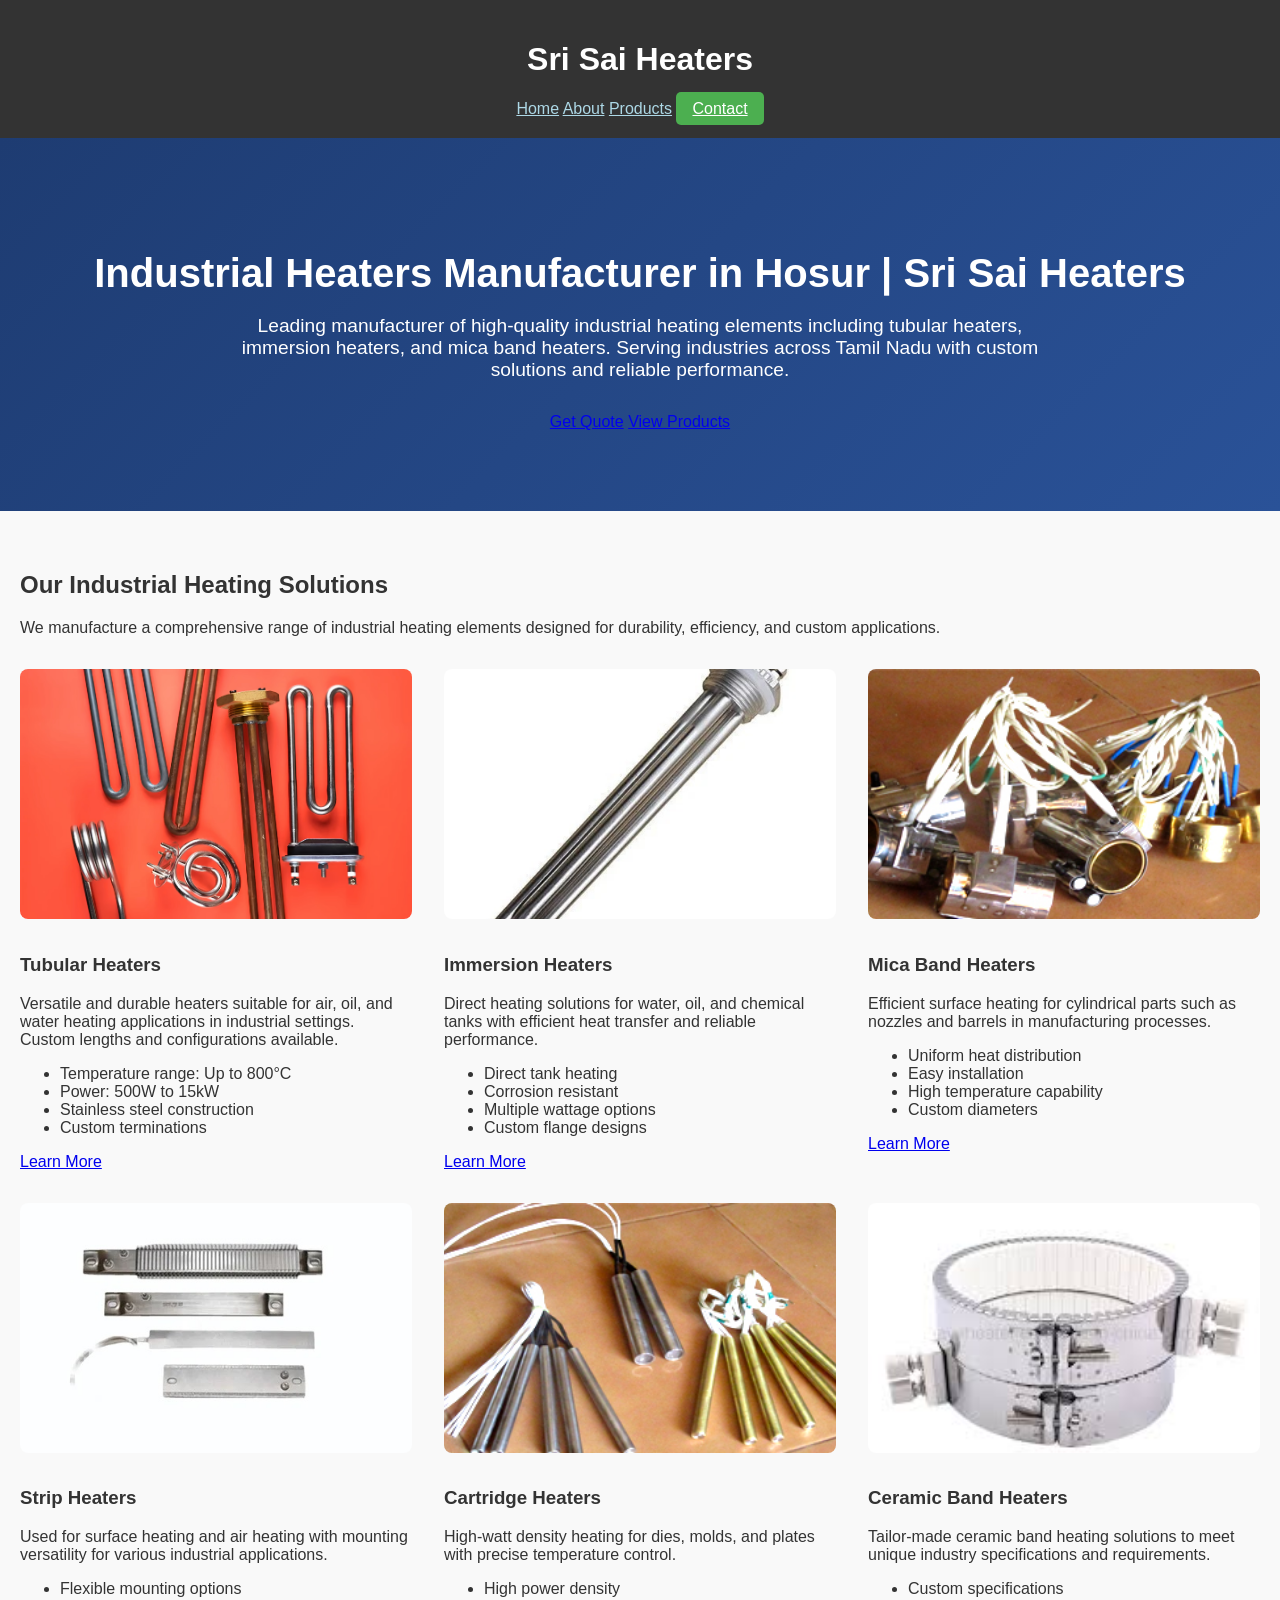
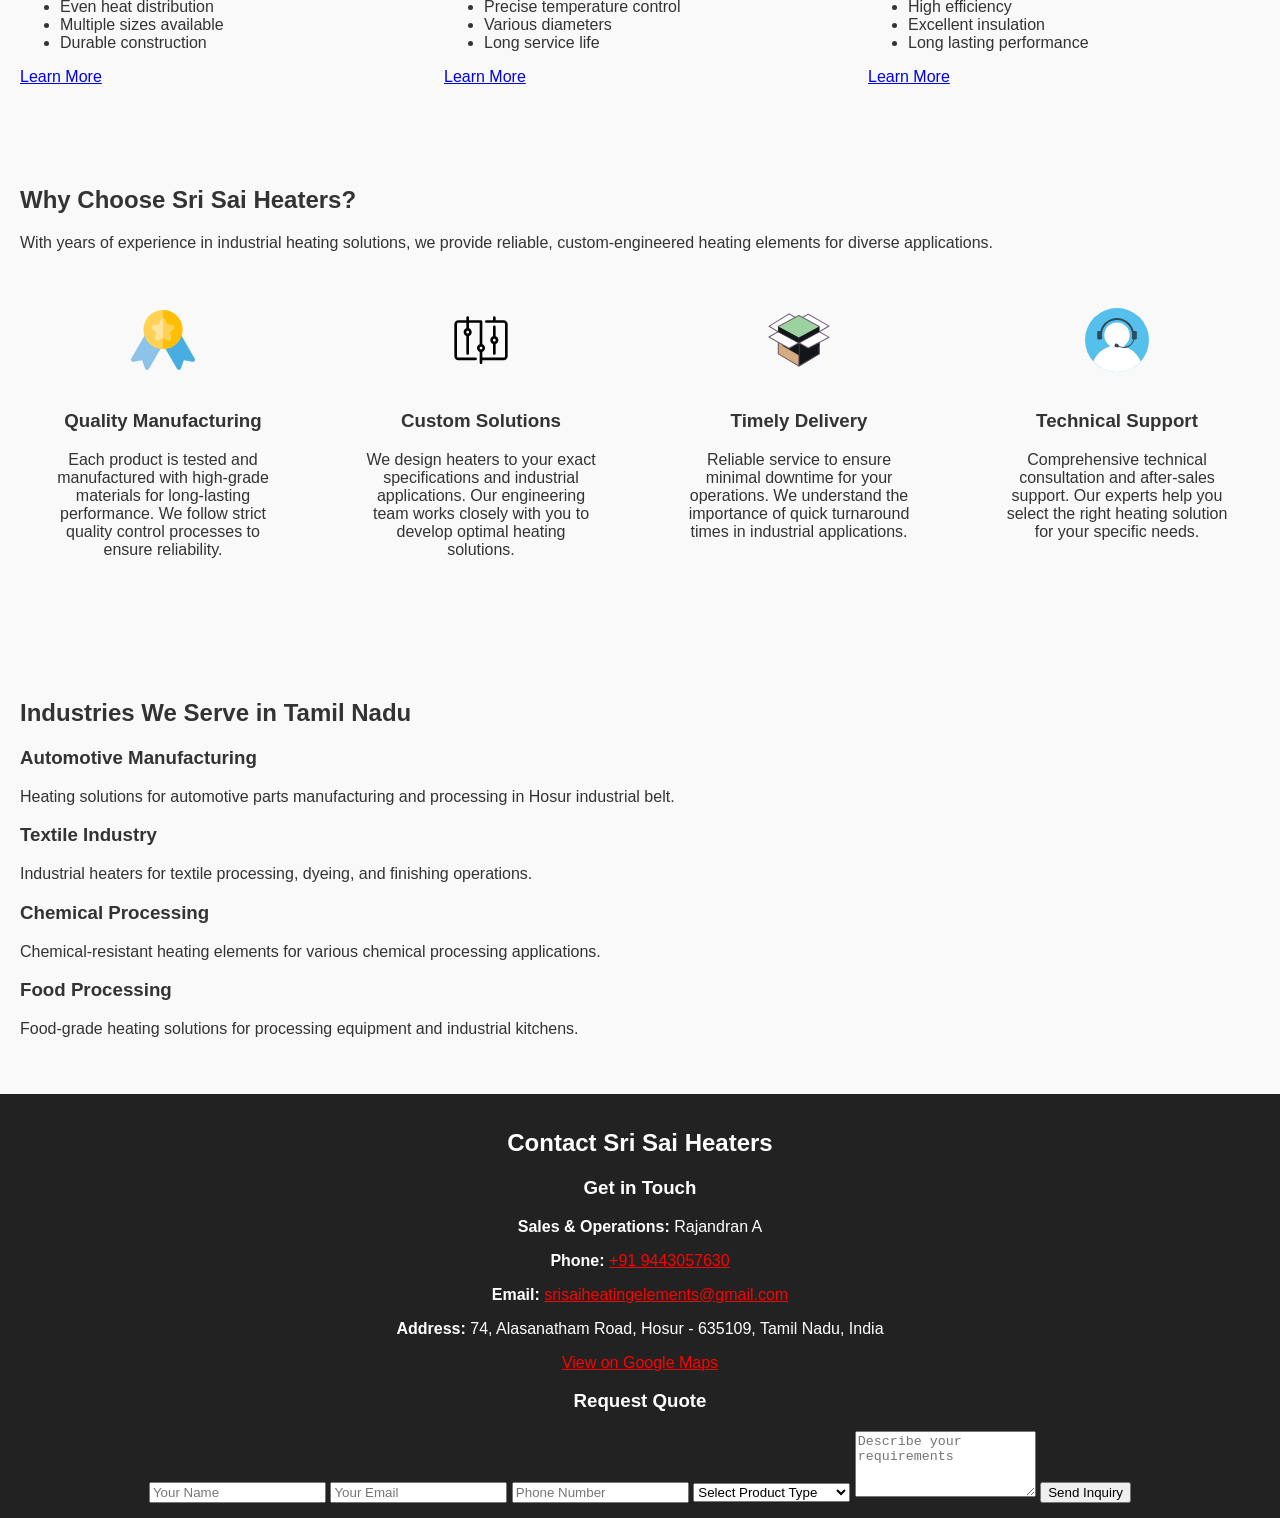
<file: index.html>
<!DOCTYPE html>
<html lang="en">

<head>
  <meta charset="UTF-8">
  <meta name="viewport" content="width=device-width, initial-scale=1.0">

  <!-- Primary Meta Tags -->
  <title>Industrial Heaters Manufacturer | Sri Sai Heaters Hosur</title>
  <meta name="title" content="Industrial Heaters Manufacturer | Sri Sai Heaters Hosur">
  <meta name="description"
    content="Leading manufacturer of industrial heating elements in Hosur. Tubular heaters, immersion heaters, mica band heaters & custom solutions. Quality assured with timely delivery.">
  <meta name="keywords"
    content="industrial heaters, tubular heaters, immersion heaters, mica band heaters, heating elements, Hosur, Tamil Nadu, custom heaters">
  <meta name="robots" content="index, follow">
  <meta name="language" content="English">
  <meta name="author" content="Sri Sai Heaters">

  <!-- Open Graph / Facebook -->
  <meta property="og:type" content="website">
  <meta property="og:url" content="https://srisaiheaters.in/">
  <meta property="og:title" content="Industrial Heaters Manufacturer | Sri Sai Heaters Hosur">
  <meta property="og:description"
    content="Leading manufacturer of industrial heating elements in Hosur. Quality tubular heaters, immersion heaters & custom solutions.">
  <meta property="og:image" content="https://srisaiheaters.in/images/og-image.jpg">

  <!-- CSS Links -->
  <link rel="stylesheet" href="./style.css"> 
  <!-- Twitter -->
  <meta property="twitter:card" content="summary_large_image">
  <meta property="twitter:url" content="https://srisaiheaters.in/">
  <meta property="twitter:title" content="Industrial Heaters Manufacturer | Sri Sai Heaters Hosur">
  <meta property="twitter:description"
    content="Leading manufacturer of industrial heating elements in Hosur. Quality tubular heaters, immersion heaters & custom solutions.">
  <meta property="twitter:image" content="https://srisaiheaters.in/images/twitter-image.jpg">

  <!-- Canonical URL -->
  <link rel="canonical" href="https://srisaiheaters.in/">

  <!-- Favicon -->
  <link rel="icon" type="image/x-icon" href="/favicon.ico">

  <!-- Schema.org JSON-LD -->
  <script type="application/ld+json">
    {
        "@context": "https://schema.org",
        "@type": "LocalBusiness",
        "name": "Sri Sai Heaters",
        "url": "https://srisaiheaters.in",
        "logo": "https://srisaiheaters.in/images/logo.png",
        "description": "Leading manufacturer of industrial heating elements in Hosur",
        "address": {
            "@type": "PostalAddress",
            "streetAddress": "74, Alasanatham Road",
            "addressLocality": "Hosur",
            "postalCode": "635109",
            "addressRegion": "Tamil Nadu",
            "addressCountry": "IN"
        },
        "geo": {
            "@type": "GeoCoordinates",
            "latitude": "12.7456",
            "longitude": "77.8217"
        },
        "telephone": "+91-9443057630",
        "openingHoursSpecification": {
            "@type": "OpeningHoursSpecification",
            "dayOfWeek": [
                "Monday",
                "Tuesday",
                "Wednesday",
                "Thursday",
                "Friday",
                "Saturday"
            ],
            "opens": "09:00",
            "closes": "18:00"
        },
        "sameAs": [
            "https://maps.app.goo.gl/vCBc7vvg31XD6w3A8"
        ]
    }
    </script>
</head>

<body class="font-sans text-gray-800">

  <!-- Header -->
  <header class="bg-white shadow-md">
    <div class="max-w-7xl mx-auto px-4 py-4 flex justify-between items-center">
      <h1 class="text-2xl font-bold text-red-600">Sri Sai Heaters</h1>
      <!-- Navigation -->
      <nav class="hidden md:block">
        <div class="flex space-x-6">
          <a href="#home" class="text-gray-700 hover:text-red-600 transition-colors duration-300">Home</a>
          <a href="#about" class="text-gray-700 hover:text-red-600 transition-colors duration-300">About</a>
          <a href="#products" class="text-gray-700 hover:text-red-600 transition-colors duration-300">Products</a>
          <a href="#contact" class="bg-red-600 text-white hover:bg-red-700 rounded-md px-4 py-2 transition-colors duration-300 contact-button">Contact</a>
        </div>
      </nav>
    </div>
  </header>

  <main>
    <!-- Hero Section - This replaces your current intro text -->
    <section class="hero">
      <div class="hero-content">
        <h1>Industrial Heaters Manufacturer in Hosur | Sri Sai Heaters</h1>
        <p class="lead">Leading manufacturer of high-quality industrial heating elements including tubular heaters,
          immersion heaters, and mica band heaters. Serving industries across Tamil Nadu with custom solutions and
          reliable performance.</p>
        <div class="hero-cta">
          <a href="#contact" class="btn-primary">Get Quote</a>
          <a href="#products" class="btn-secondary">View Products</a>
        </div>
      </div>
    </section>

    <!-- Products Section - This replaces your current product list -->
    <section id="products" class="products">
      <div class="container">
        <h2>Our Industrial Heating Solutions</h2>
        <p class="section-intro">We manufacture a comprehensive range of industrial heating elements designed for
          durability, efficiency, and custom applications.</p>

        <div class="product-grid">
          <article class="product-card">
            <div class="product-image">
              <img src="images/tubular-heaters.jpg"
                alt="Tubular heaters for industrial air, oil and water heating manufactured in Hosur">
            </div>
            <div class="product-content">
              <h3>Tubular Heaters</h3>
              <p>Versatile and durable heaters suitable for air, oil, and water heating applications in industrial
                settings. Custom lengths and configurations available.</p>
              <ul class="product-features">
                <li>Temperature range: Up to 800°C</li>
                <li>Power: 500W to 15kW</li>
                <li>Stainless steel construction</li>
                <li>Custom terminations</li>
              </ul>
              <a href="/products/tubular-heaters" class="product-link">Learn More</a>
            </div>
          </article>

          <article class="product-card">
            <div class="product-image">
              <img src="images/immersion-heaters.jpg"
                alt="Immersion heaters for water oil and chemical tank heating Hosur manufacturer">
            </div>
            <div class="product-content">
              <h3>Immersion Heaters</h3>
              <p>Direct heating solutions for water, oil, and chemical tanks with efficient heat transfer and reliable
                performance.</p>
              <ul class="product-features">
                <li>Direct tank heating</li>
                <li>Corrosion resistant</li>
                <li>Multiple wattage options</li>
                <li>Custom flange designs</li>
              </ul>
              <a href="/products/immersion-heaters" class="product-link">Learn More</a>
            </div>
          </article>

          <article class="product-card">
            <div class="product-image">
              <img src="images/mica-band-heaters.jpg"
                alt="Mica band heaters for cylindrical heating applications nozzles barrels Hosur">
            </div>
            <div class="product-content">
              <h3>Mica Band Heaters</h3>
              <p>Efficient surface heating for cylindrical parts such as nozzles and barrels in manufacturing processes.
              </p>
              <ul class="product-features">
                <li>Uniform heat distribution</li>
                <li>Easy installation</li>
                <li>High temperature capability</li>
                <li>Custom diameters</li>
              </ul>
              <a href="/products/mica-band-heaters" class="product-link">Learn More</a>
            </div>
          </article>

          <article class="product-card">
            <div class="product-image">
              <img src="images/strip-heaters.jpg"
                alt="Strip heaters for surface heating and air heating applications Hosur manufacturer">
            </div>
            <div class="product-content">
              <h3>Strip Heaters</h3>
              <p>Used for surface heating and air heating with mounting versatility for various industrial applications.
              </p>
              <ul class="product-features">
                <li>Flexible mounting options</li>
                <li>Even heat distribution</li>
                <li>Multiple sizes available</li>
                <li>Durable construction</li>
              </ul>
              <a href="/products/strip-heaters" class="product-link">Learn More</a>
            </div>
          </article>

          <article class="product-card">
            <div class="product-image">
              <img src="images/cartridge-heaters.jpg"
                alt="Cartridge heaters high watt density heating dies molds plates Hosur">
            </div>
            <div class="product-content">
              <h3>Cartridge Heaters</h3>
              <p>High-watt density heating for dies, molds, and plates with precise temperature control.</p>
              <ul class="product-features">
                <li>High power density</li>
                <li>Precise temperature control</li>
                <li>Various diameters</li>
                <li>Long service life</li>
              </ul>
              <a href="/products/cartridge-heaters" class="product-link">Learn More</a>
            </div>
          </article>

          <article class="product-card">
            <div class="product-image">
              <img src="images/ceramic-band-heaters.jpg"
                alt="Custom ceramic band heaters industrial specifications Hosur manufacturer">
            </div>
            <div class="product-content">
              <h3>Ceramic Band Heaters</h3>
              <p>Tailor-made ceramic band heating solutions to meet unique industry specifications and requirements.</p>
              <ul class="product-features">
                <li>Custom specifications</li>
                <li>High efficiency</li>
                <li>Excellent insulation</li>
                <li>Long lasting performance</li>
              </ul>
              <a href="/products/ceramic-band-heaters" class="product-link">Learn More</a>
            </div>
          </article>
        </div>
      </div>
    </section>

    <!-- Why Choose Us Section - This enhances your current features -->
    <section class="about-snippet">
      <div class="container">
        <h2>Why Choose Sri Sai Heaters?</h2>
        <p class="section-intro">With years of experience in industrial heating solutions, we provide reliable,
          custom-engineered heating elements for diverse applications.</p>

        <div class="features-grid">
          <div class="feature">
            <div class="feature-icon">
              <img src="images/quality-icon.svg" alt="Quality manufacturing icon">
            </div>
            <h3>Quality Manufacturing</h3>
            <p>Each product is tested and manufactured with high-grade materials for long-lasting performance. We follow
              strict quality control processes to ensure reliability.</p>
          </div>

          <div class="feature">
            <div class="feature-icon">
              <img src="images/custom-icon.svg" alt="Custom solutions icon">
            </div>
            <h3>Custom Solutions</h3>
            <p>We design heaters to your exact specifications and industrial applications. Our engineering team works
              closely with you to develop optimal heating solutions.</p>
          </div>

          <div class="feature">
            <div class="feature-icon">
              <img src="images/delivery-icon.svg" alt="Timely delivery icon">
            </div>
            <h3>Timely Delivery</h3>
            <p>Reliable service to ensure minimal downtime for your operations. We understand the importance of quick
              turnaround times in industrial applications.</p>
          </div>

          <div class="feature">
            <div class="feature-icon">
              <img src="images/support-icon.svg" alt="Technical support icon">
            </div>
            <h3>Technical Support</h3>
            <p>Comprehensive technical consultation and after-sales support. Our experts help you select the right
              heating solution for your specific needs.</p>
          </div>
        </div>
      </div>
    </section>

    <!-- Industries We Serve Section - New addition -->
    <section class="industries">
      <div class="container">
        <h2>Industries We Serve in Tamil Nadu</h2>
        <div class="industries-grid">
          <div class="industry">
            <h3>Automotive Manufacturing</h3>
            <p>Heating solutions for automotive parts manufacturing and processing in Hosur industrial belt.</p>
          </div>
          <div class="industry">
            <h3>Textile Industry</h3>
            <p>Industrial heaters for textile processing, dyeing, and finishing operations.</p>
          </div>
          <div class="industry">
            <h3>Chemical Processing</h3>
            <p>Chemical-resistant heating elements for various chemical processing applications.</p>
          </div>
          <div class="industry">
            <h3>Food Processing</h3>
            <p>Food-grade heating solutions for processing equipment and industrial kitchens.</p>
          </div>
        </div>
      </div>
    </section>
  </main>

  <!-- Your existing footer -->
  <footer id="contact">
    <div class="container">
      <h2>Contact Sri Sai Heaters</h2>
      <div class="contact-info">
        <div class="contact-details">
          <h3>Get in Touch</h3>
          <p><strong>Sales & Operations:</strong> Rajandran A</p>
          <p><strong>Phone:</strong> <a href="tel:+919443057630">+91 9443057630</a></p>
          <p><strong>Email:</strong> <a
              href="mailto:srisaiheatingelements@gmail.com">srisaiheatingelements@gmail.com</a></p>
          <p><strong>Address:</strong> 74, Alasanatham Road, Hosur - 635109, Tamil Nadu, India</p>
          <p><a href="https://maps.app.goo.gl/vCBc7vvg31XD6w3A8" target="_blank">View on Google Maps</a></p>
        </div>

        <!-- Add a contact form -->
        <div class="contact-form">
          <h3>Request Quote</h3>
          <form action="#" method="POST">
            <input type="text" name="name" placeholder="Your Name" required>
            <input type="email" name="email" placeholder="Your Email" required>
            <input type="tel" name="phone" placeholder="Phone Number">
            <select name="product" required>
              <option value="">Select Product Type</option>
              <option value="tubular-heaters">Tubular Heaters</option>
              <option value="immersion-heaters">Immersion Heaters</option>
              <option value="mica-band-heaters">Mica Band Heaters</option>
              <option value="strip-heaters">Strip Heaters</option>
              <option value="cartridge-heaters">Cartridge Heaters</option>
              <option value="ceramic-band-heaters">Ceramic Band Heaters</option>
              <option value="custom-solution">Custom Solution</option>
            </select>
            <textarea name="message" placeholder="Describe your requirements" rows="4"></textarea>
            <button type="submit" class="btn-primary">Send Inquiry</button>
          </form>
        </div>
      </div>
    </div>
  </footer>
</body>

</html>
</file>
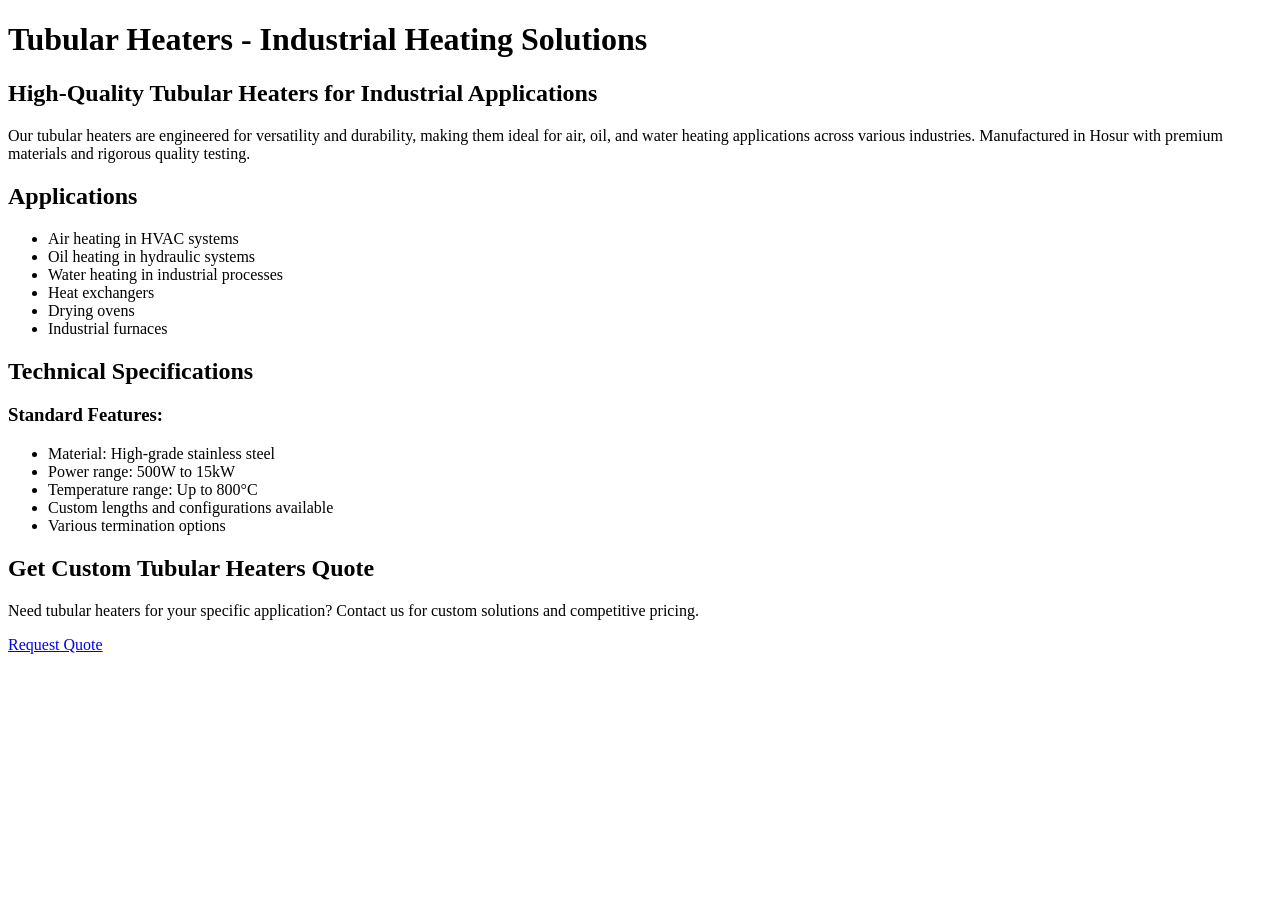
<file: products/tubular-heaters.html>
<!DOCTYPE html>
<html lang="en">
<head>
    <title>Tubular Heaters Manufacturer Hosur | Industrial Heating Elements</title>
    <meta name="description" content="High-quality tubular heaters for air, oil & water heating. Custom industrial heating elements manufactured in Hosur. Get quote for tubular heating solutions.">
    <meta name="keywords" content="tubular heaters, industrial heating elements, air heaters, oil heaters, water heaters, Hosur, Tamil Nadu">
    <link rel="canonical" href="https://srisaiheaters.in/products/tubular-heaters">
    
    <script type="application/ld+json">
    {
        "@context": "https://schema.org",
        "@type": "Product",
        "name": "Tubular Heaters",
        "description": "Versatile and durable heaters suitable for air, oil, and water heating applications",
        "manufacturer": {
            "@type": "Organization",
            "name": "Sri Sai Heaters"
        },
        "offers": {
            "@type": "Offer",
            "availability": "https://schema.org/InStock",
            "priceCurrency": "INR"
        }
    }
    </script>
</head>
<body>
    <main>
        <h1>Tubular Heaters - Industrial Heating Solutions</h1>
        
        <section class="product-overview">
            <h2>High-Quality Tubular Heaters for Industrial Applications</h2>
            <p>Our tubular heaters are engineered for versatility and durability, making them ideal for air, oil, and water heating applications across various industries. Manufactured in Hosur with premium materials and rigorous quality testing.</p>
        </section>
        
        <section class="applications">
            <h2>Applications</h2>
            <ul>
                <li>Air heating in HVAC systems</li>
                <li>Oil heating in hydraulic systems</li>
                <li>Water heating in industrial processes</li>
                <li>Heat exchangers</li>
                <li>Drying ovens</li>
                <li>Industrial furnaces</li>
            </ul>
        </section>
        
        <section class="specifications">
            <h2>Technical Specifications</h2>
            <div class="spec-table">
                <h3>Standard Features:</h3>
                <ul>
                    <li>Material: High-grade stainless steel</li>
                    <li>Power range: 500W to 15kW</li>
                    <li>Temperature range: Up to 800°C</li>
                    <li>Custom lengths and configurations available</li>
                    <li>Various termination options</li>
                </ul>
            </div>
        </section>
        
        <section class="cta">
            <h2>Get Custom Tubular Heaters Quote</h2>
            <p>Need tubular heaters for your specific application? Contact us for custom solutions and competitive pricing.</p>
            <a href="/contact" class="cta-button">Request Quote</a>
        </section>
    </main>
</body>
</html>
</file>
<file: style.css>
body {
    font-family: Arial, sans-serif;
    margin: 0;
    padding: 0;
    background: #f9f9f9;
    color: #333;
}

header {
    background: #333;
    color: #fff;
    padding: 20px;
    text-align: center;
}

nav ul {
    list-style: none;
    padding: 0;
    margin-top: 10px;
}

nav ul li {
    display: inline;
    margin: 0 15px;
}

nav ul li a {
    color: #fff;
    text-decoration: none;
}

/* Hero Section */
.hero {
    background: linear-gradient(135deg, #1e3c72 0%, #2a5298 100%);
    color: white;
    padding: 80px 0;
    text-align: center;
}

.hero h1 {
    font-size: 2.5rem;
    margin-bottom: 1rem;
    font-weight: 700;
}

.lead {
    font-size: 1.2rem;
    margin-bottom: 2rem;
    max-width: 800px;
    margin-left: auto;
    margin-right: auto;
}

/* Product Grid */
.product-grid {
    display: grid;
    grid-template-columns: repeat(auto-fit, minmax(350px, 1fr));
    gap: 2rem;
    margin-top: 2rem;
}

.product-card {
    display: flex;
    flex-direction: column;
    height: 100%;
    transition: transform 0.2s ease;
}

.product-card:hover {
    transform: translateY(-5px);
}

/* Features Grid */
.features-grid {
    display: grid;
    grid-template-columns: repeat(auto-fit, minmax(250px, 1fr));
    gap: 2rem;
    margin-top: 2rem;
}

.feature {
    text-align: center;
    padding: 1.5rem;
}

section {
    padding: 40px 20px;
}

footer {
    background: #222;
    color: #fff;
    text-align: center;
    padding: 15px;
}

/* Style the navigation links */
header nav a {
  color: #ADD8E6; /* Light Blue */
  transition: color 0.3s ease;
}

header nav a:hover {
  color: #87CEEB; /* Slightly darker blue on hover */
}

/* Style the contact button separately */
header nav a.contact-button {
  background-color: #4CAF50; /* Green */
  color: white;
  padding: 8px 16px;
  border-radius: 5px;
}

header nav a.contact-button:hover {
  background-color: #367C39; /* Darker green on hover */
}

/* Responsive adjustments */
@media (max-width: 768px) {
    .product-image {
        height: 200px;
    }
    
    .product-grid {
        grid-template-columns: repeat(auto-fit, minmax(280px, 1fr));
    }
}

/* Feature icons sizing */
.feature-icon img {
    width: 64px;
    height: 64px;
    margin-bottom: 1rem;
}
/* Product Image Styling */
.product-image {
    width: 100%;
    height: 250px; /* Fixed height for consistency */
    overflow: hidden;
    border-radius: 8px;
    margin-bottom: 1rem;
}

.product-image img {
    width: 100%;
    height: 100%;
    object-fit: cover; /* Maintains aspect ratio */
    transition: transform 0.3s ease;
}

/* Hover effect for images */
.product-image:hover img {
    transform: scale(1.05);
}

/* Contact details styling */
#contact .contact-details a {
  color: red; /* Initial color */
  transition: color 0.3s ease; /* Smooth transition for the hover effect */
}

#contact .contact-details a:hover {
  color: darkred; /* Color on hover */
}
</file>
